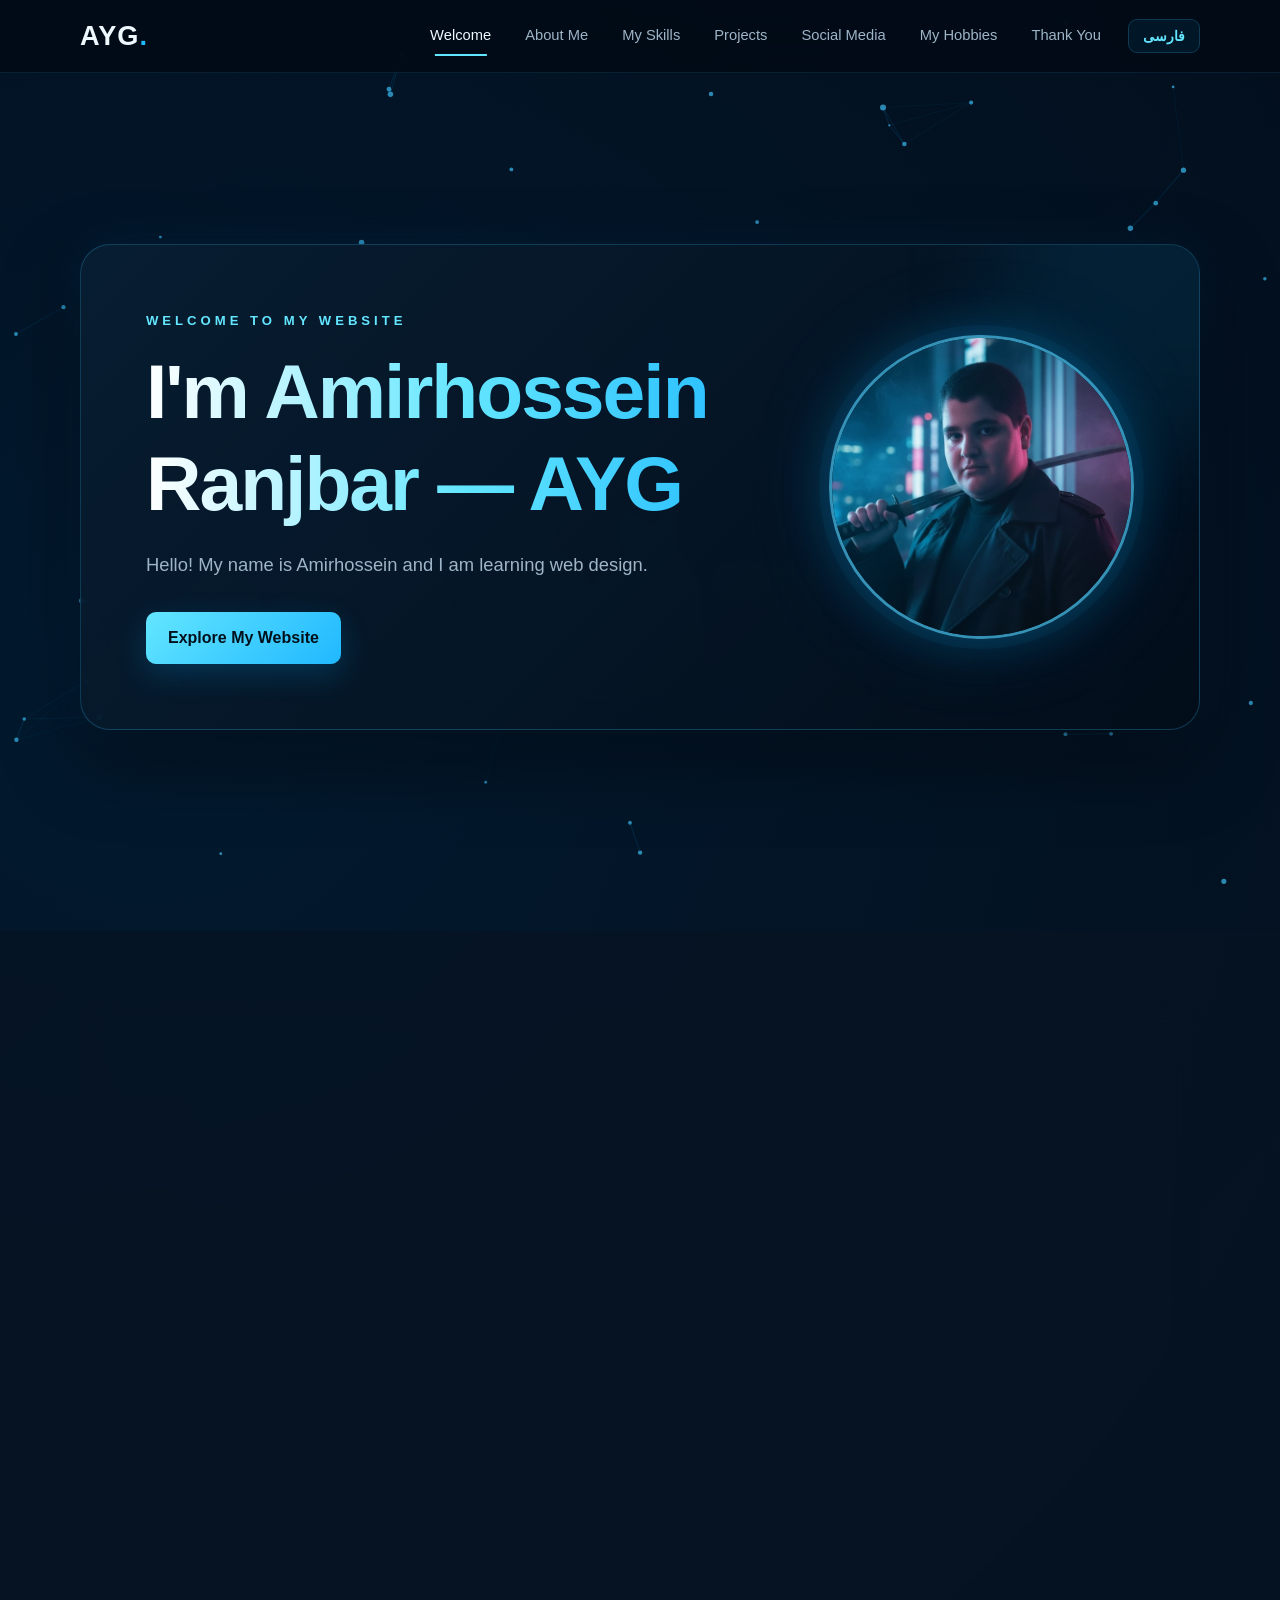
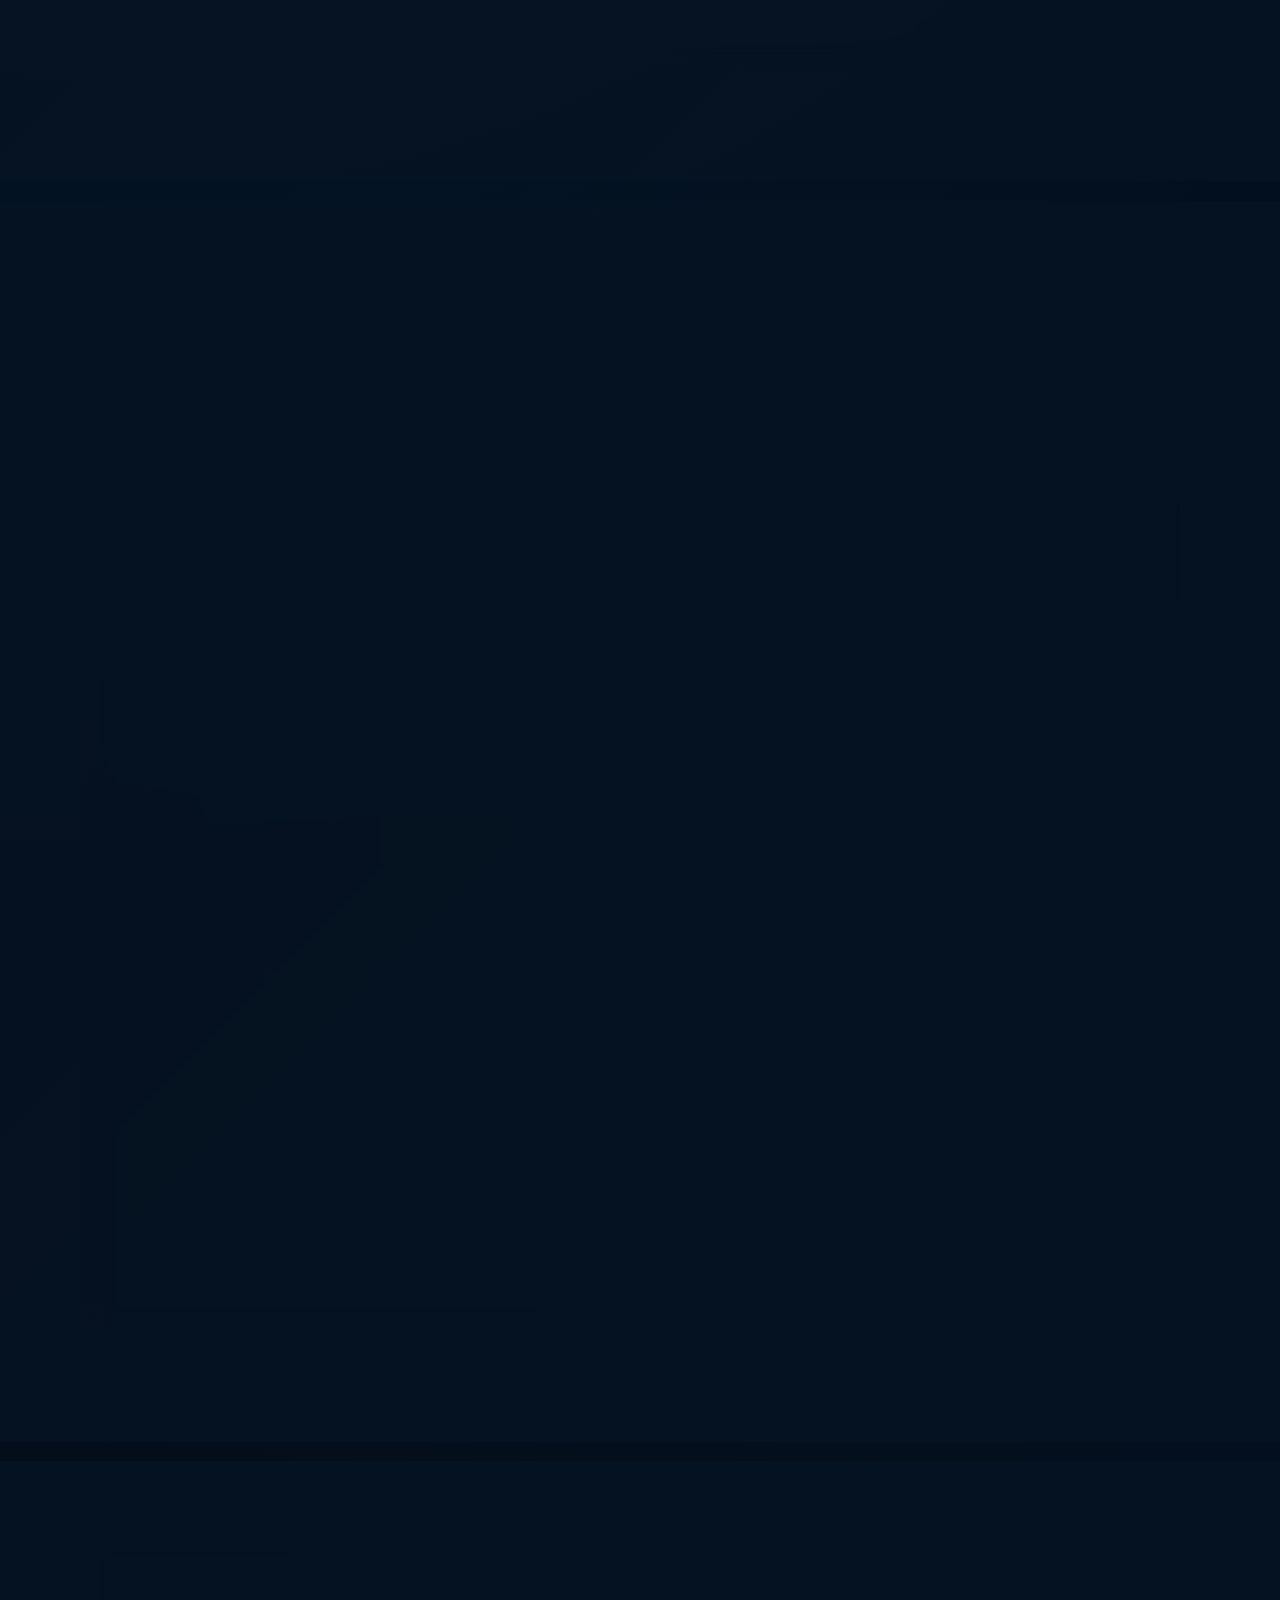
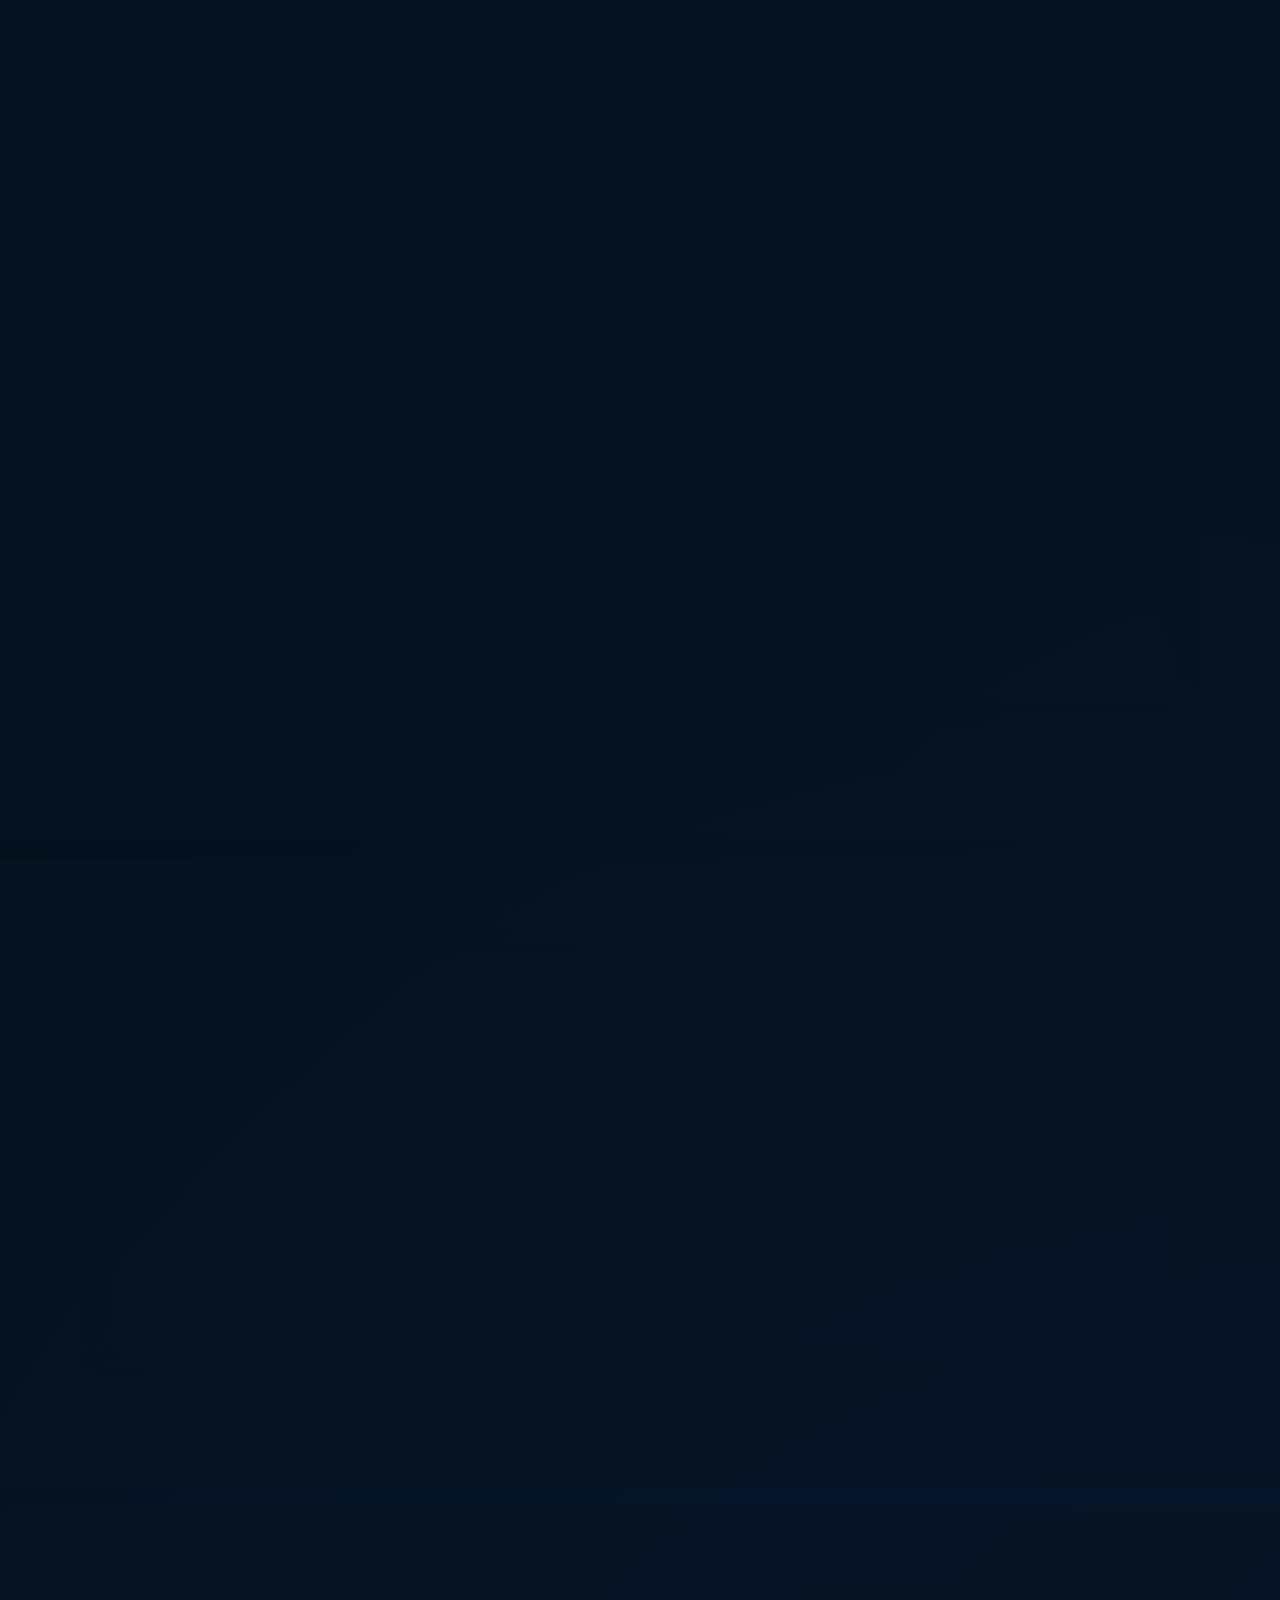
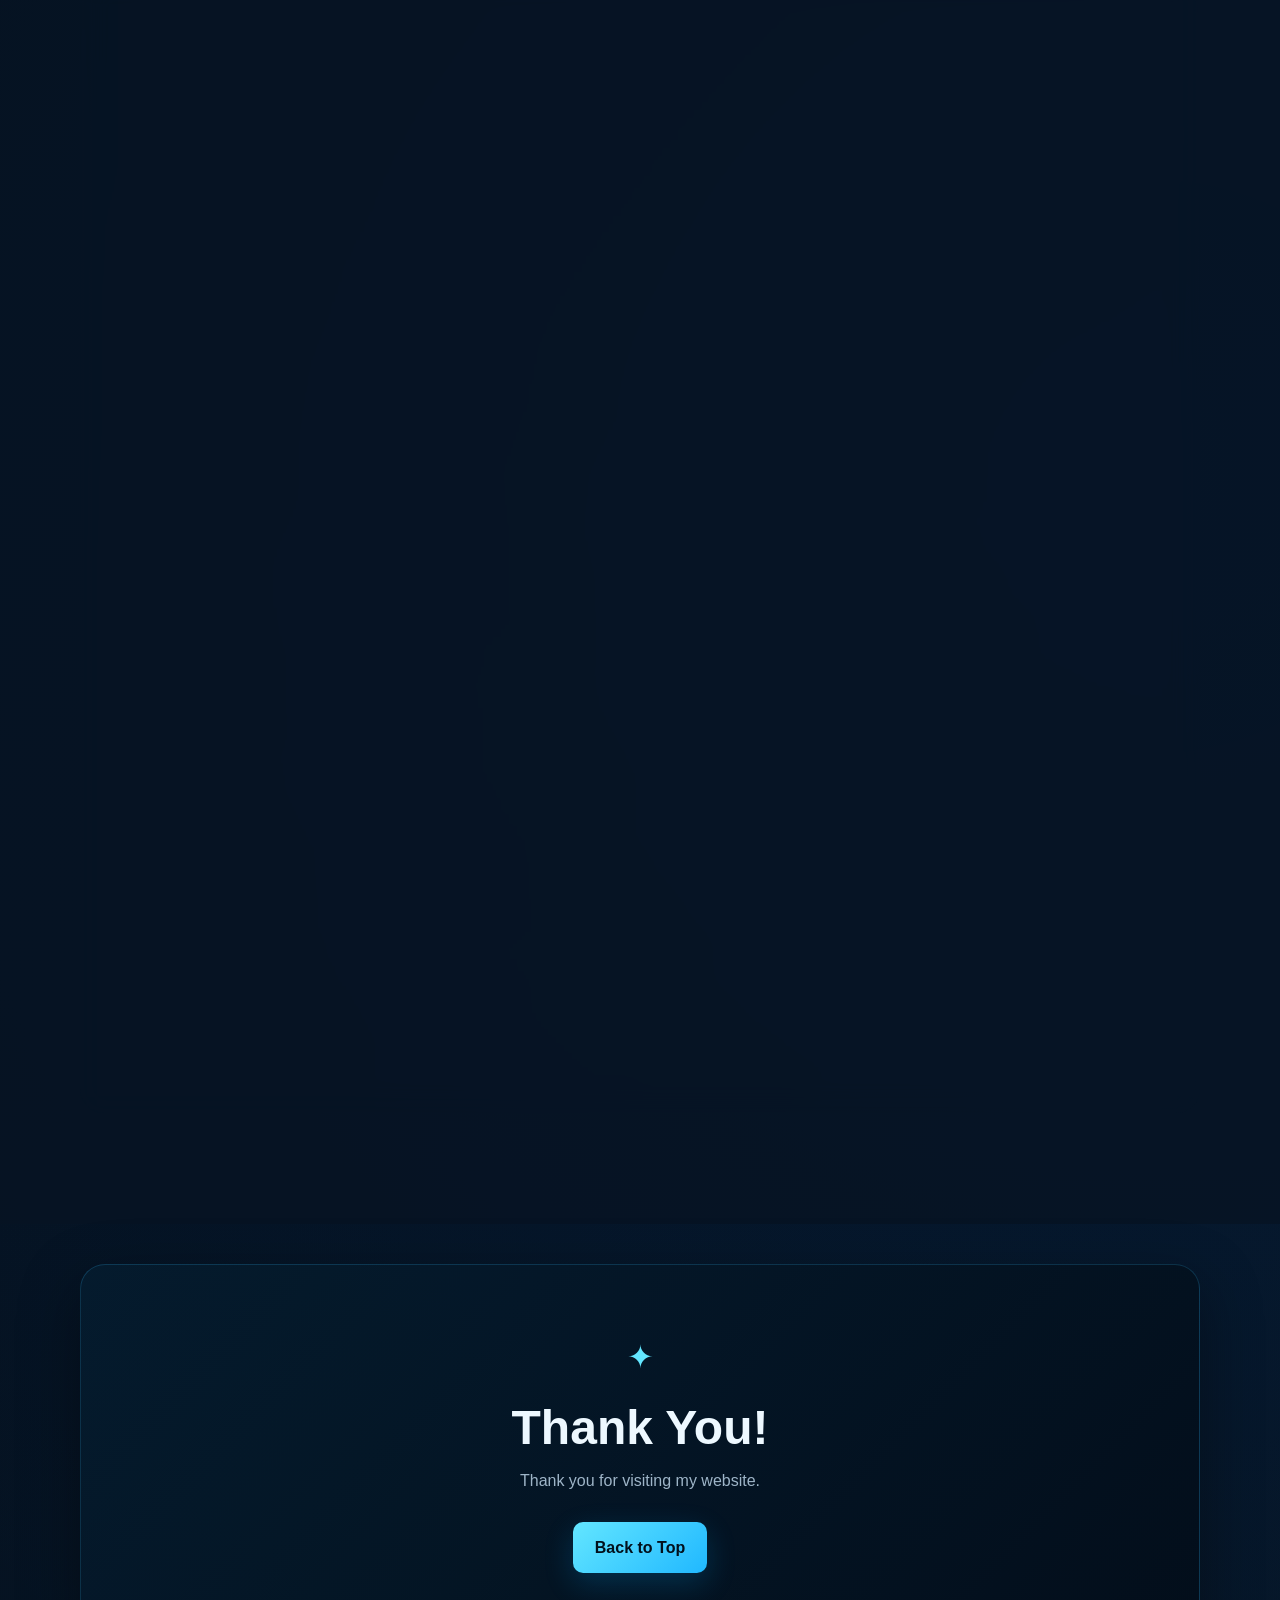
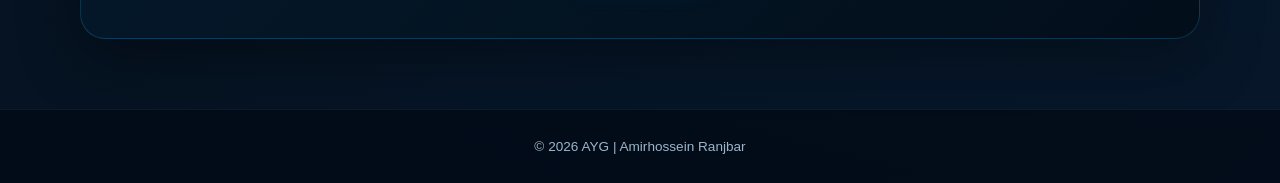
<file: index.html>
<!DOCTYPE html>
<html lang="en" dir="ltr">

<head>
    <meta charset="UTF-8">
    <meta name="viewport" content="width=device-width, initial-scale=1.0">

    <meta
        name="google-site-verification"
        content="e3W013NTQQMsSHLlUUJ615a_Bk-jcoH3CYnU0qtoVMY"
    >

    <meta
        id="metaDescription"
        name="description"
        content="Personal website of Amirhossein Ranjbar, also known as AYG. Explore his interests, skills, projects, gaming, programming, mathematics, and music."
    >

    <title id="pageTitle">
        AYG | Amirhossein Ranjbar – Personal Website
    </title>

    <!-- Structured Data -->
    <script type="application/ld+json">
    {
        "@context": "https://schema.org",
        "@type": "Person",
        "name": "Amirhossein Ranjbar",
        "alternateName": "AYG",
        "url": "https://amirayg.github.io/",
        "sameAs": [
            "https://github.com/Amirayg",
            "https://t.me/Amirayg1891"
        ]
    }
    </script>

    <link rel="stylesheet" href="style.css">
    <script src="script.js" defer></script>
</head>

<body>

    <!-- Animated particle background -->
    <canvas id="particleCanvas" aria-hidden="true"></canvas>


    <!-- Navigation -->
    <header class="site-header">

        <div class="container nav-container">

            <a href="#welcome" class="logo">
                AYG<span>.</span>
            </a>


            <div class="nav-right">

                <nav
                    class="main-nav"
                    id="mainNav"
                    aria-label="Main navigation"
                >

                    <a
                        href="#welcome"
                        class="nav-link active"
                        data-i18n="navWelcome"
                    >
                        Welcome
                    </a>

                    <a
                        href="#about"
                        class="nav-link"
                        data-i18n="navAbout"
                    >
                        About Me
                    </a>

                    <a
                        href="#skills"
                        class="nav-link"
                        data-i18n="navSkills"
                    >
                        My Skills
                    </a>

                    <a
                        href="#projects"
                        class="nav-link"
                        data-i18n="navProjects"
                    >
                        Projects
                    </a>

                    <a
                        href="#social"
                        class="nav-link"
                        data-i18n="navSocial"
                    >
                        Social Media
                    </a>

                    <a
                        href="#hobbies"
                        class="nav-link"
                        data-i18n="navHobbies"
                    >
                        My Hobbies
                    </a>

                    <a
                        href="#thank-you"
                        class="nav-link"
                        data-i18n="navThankYou"
                    >
                        Thank You
                    </a>

                </nav>


                <button
                    class="language-toggle"
                    id="languageToggle"
                    type="button"
                    aria-label="Switch to Persian"
                >
                    فارسی
                </button>


                <button
                    class="menu-toggle"
                    id="menuToggle"
                    type="button"
                    aria-label="Open navigation menu"
                    aria-expanded="false"
                >
                    <span></span>
                    <span></span>
                    <span></span>
                </button>

            </div>

        </div>

    </header>


    <main>

        <!-- Welcome -->
        <section id="welcome" class="hero section">

            <div class="container">

                <div class="hero-card reveal">

                    <div class="hero-content">

                        <p
                            class="eyebrow"
                            data-i18n="heroEyebrow"
                        >
                            WELCOME TO MY WEBSITE
                        </p>

                        <h1 data-i18n="heroTitle">
                            I'm Amirhossein Ranjbar — AYG
                        </h1>

                        <p
                            class="hero-description"
                            data-i18n="heroDescription"
                        >
                            Hello! My name is Amirhossein and I am learning web design.
                        </p>

                        <a
                            href="#about"
                            class="primary-button"
                            data-i18n="heroButton"
                        >
                            Explore My Website
                        </a>

                    </div>


                    <div class="hero-image-wrap">

                        <div class="image-glow"></div>

                        <img
                            src="pashmam.jpg"
                            alt="Photo of Amirhossein Ranjbar"
                            data-i18n-alt="profileImageAlt"
                            class="profile-image"
                            width="320"
                            height="320"
                        >

                    </div>

                </div>

            </div>

        </section>


        <!-- About Me -->
        <section id="about" class="section">

            <div class="container">

                <div class="section-card reveal">

                    <p
                        class="section-label"
                        data-i18n="aboutLabel"
                    >
                        WHO I AM
                    </p>

                    <h2 data-i18n="aboutTitle">
                        About Me
                    </h2>

                    <div class="about-content">

                        <p data-i18n="aboutText1">
                            Hi! I'm
                            <strong>Amirhossein Ranjbar</strong>,
                            also known as <strong>AYG</strong>, an Iranian student
                            born on <strong>June 24, 2012</strong>.
                            I’m passionate about technology, computers, mathematics,
                            and programming, and I enjoy learning new things and
                            challenging myself.
                        </p>

                        <p data-i18n="aboutText2">
                            I’m currently learning
                            <strong>Python and web development</strong>,
                            while working on personal projects to improve my
                            programming and problem-solving skills. I’m especially
                            interested in understanding how technology works and
                            turning my ideas into real projects.
                        </p>

                        <p data-i18n="aboutText3">
                            I am a big fan of <strong>gaming</strong>, and my
                            favorite game is <strong>Dota 2</strong>.
                            My brother introduced me to Dota 2 when I was
                            <strong>seven years old</strong>, and it became one
                            of my favorite games. Interestingly, Dota 2 also played
                            an important role in my interest in
                            <strong>technology</strong> and helped me improve my
                            <strong>English</strong> by exposing me to English
                            words, phrases, and communication while playing.
                        </p>

                        <p data-i18n="aboutText4">
                            I am also very passionate about <strong>music</strong>.
                            I listen to music in my free time, and my favorite
                            artist is <strong>Eminem</strong>. Music is an important
                            part of my interests and something I really enjoy.
                        </p>

                        <p data-i18n="aboutText5">
                            I enjoy playing Dota 2 competitively, especially in the
                            <strong>Mid Lane</strong>. Gaming has also helped me
                            develop skills such as
                            <strong>strategic thinking, decision-making, patience,
                            and teamwork</strong>.
                        </p>

                        <p data-i18n="aboutText6">
                            I would describe myself as
                            <strong>curious, hardworking, competitive, creative,
                            and always willing to learn.</strong>
                        </p>

                    </div>

                </div>

            </div>

        </section>


        <!-- Skills -->
        <section id="skills" class="section">

            <div class="container">

                <div class="section-card reveal">

                    <p
                        class="section-label"
                        data-i18n="skillsLabel"
                    >
                        WHAT I CAN DO
                    </p>

                    <h2 data-i18n="skillsTitle">
                        My Skills
                    </h2>


                    <div class="skills-grid">

                        <article class="skill-card">

                            <div class="card-icon">
                                💻
                            </div>

                            <h3 data-i18n="skillComputerTitle">
                                Computer Skills
                            </h3>

                            <p data-i18n="skillComputerText">
                                I have strong computer skills and good knowledge
                                of working with Windows, software, files, and
                                everyday computer tools.
                            </p>

                        </article>


                        <article class="skill-card">

                            <div class="card-icon">
                                🌐
                            </div>

                            <h3 data-i18n="skillWebTitle">
                                Web Development
                            </h3>

                            <p data-i18n="skillWebText">
                                I am learning HTML and CSS and currently building
                                my own websites to improve my web development skills.
                            </p>

                        </article>


                        <article class="skill-card">

                            <div class="card-icon">
                                🐍
                            </div>

                            <h3 data-i18n="skillPythonTitle">
                                Python Programming
                            </h3>

                            <p data-i18n="skillPythonText">
                                I am currently learning Python and practicing
                                programming through small projects and
                                problem-solving.
                            </p>

                        </article>


                        <article class="skill-card">

                            <div class="card-icon">
                                🧠
                            </div>

                            <h3 data-i18n="skillProblemTitle">
                                Problem Solving
                            </h3>

                            <p data-i18n="skillProblemText">
                                I enjoy solving challenging problems and finding
                                different ways to reach a solution.
                            </p>

                        </article>


                        <article class="skill-card">

                            <div class="card-icon">
                                ⌨️
                            </div>

                            <h3 data-i18n="skillTypingTitle">
                                Fast Typing
                            </h3>

                            <p data-i18n="skillTypingText">
                                I can type at around
                                <strong>80 words per minute</strong>,
                                allowing me to work quickly and efficiently.
                            </p>

                        </article>


                        <article class="skill-card">

                            <div class="card-icon">
                                🇬🇧
                            </div>

                            <h3 data-i18n="skillEnglishTitle">
                                English
                            </h3>

                            <p data-i18n="skillEnglishText">
                                I have
                                <strong>Upper-Intermediate English skills</strong>
                                and continue improving my vocabulary, reading,
                                and communication.
                            </p>

                        </article>


                        <article class="skill-card">

                            <div class="card-icon">
                                🎮
                            </div>

                            <h3 data-i18n="skillGamingTitle">
                                Gaming & Strategy
                            </h3>

                            <p data-i18n="skillGamingText">
                                As a competitive Dota 2 player, I have developed
                                skills in strategic thinking, decision-making,
                                teamwork, and staying focused under pressure.
                            </p>

                        </article>


                        <article class="skill-card">

                            <div class="card-icon">
                                📚
                            </div>

                            <h3 data-i18n="skillMathTitle">
                                Mathematics
                            </h3>

                            <p data-i18n="skillMathText">
                                I have a strong interest in mathematics and enjoy
                                logical thinking, calculations, and solving
                                mathematical problems.
                            </p>

                        </article>


                        <article class="skill-card">

                            <div class="card-icon">
                                🚀
                            </div>

                            <h3 data-i18n="skillLearningTitle">
                                Learning & Self-Improvement
                            </h3>

                            <p data-i18n="skillLearningText">
                                I am always interested in learning new technologies,
                                improving my skills, and challenging myself with
                                new projects.
                            </p>

                        </article>

                    </div>

                </div>

            </div>

        </section>


        <!-- Projects -->
        <section id="projects" class="section">

            <div class="container">

                <div class="section-card reveal">

                    <p
                        class="section-label"
                        data-i18n="projectsLabel"
                    >
                        WHAT I HAVE BUILT
                    </p>

                    <h2 data-i18n="projectsTitle">
                        My Projects
                    </h2>


                    <!-- Projects are loaded from projects.json -->
                    <div
                        class="projects-grid"
                        id="projectsGrid"
                    ></div>

                </div>

            </div>

        </section>


        <!-- Social Media -->
        <section id="social" class="section">

            <div class="container">

                <div class="section-card reveal">

                    <p
                        class="section-label"
                        data-i18n="socialLabel"
                    >
                        FIND ME ONLINE
                    </p>

                    <h2 data-i18n="socialTitle">
                        My Social Media
                    </h2>


                    <div class="social-grid">

                        <a
                            href="https://github.com/Amirayg"
                            target="_blank"
                            rel="noopener noreferrer"
                            class="social-card"
                        >

                            <div class="social-icon">
                                💻
                            </div>

                            <div>
                                <h3>GitHub</h3>

                                <p data-i18n="socialGithub">
                                    My coding projects and repositories.
                                </p>
                            </div>

                            <span
                                class="social-arrow"
                                aria-hidden="true"
                            >
                                →
                            </span>

                        </a>


                        <a
                            href="mailto:amirayg1@gmail.com"
                            class="social-card"
                        >

                            <div class="social-icon">
                                📧
                            </div>

                            <div>
                                <h3 data-i18n="socialEmailTitle">
                                    Email
                                </h3>

                                <p data-i18n="socialEmail">
                                    Contact me by email.
                                </p>
                            </div>

                            <span
                                class="social-arrow"
                                aria-hidden="true"
                            >
                                →
                            </span>

                        </a>


                        <a
                            href="https://t.me/Amirayg1891"
                            target="_blank"
                            rel="noopener noreferrer"
                            class="social-card"
                        >

                            <div class="social-icon">
                                ✈️
                            </div>

                            <div>
                                <h3>Telegram</h3>

                                <p data-i18n="socialTelegram">
                                    Connect with me on Telegram.
                                </p>
                            </div>

                            <span
                                class="social-arrow"
                                aria-hidden="true"
                            >
                                →
                            </span>

                        </a>


                        <a
                            href="https://open.spotify.com/playlist/1TkIDehsMQZiQfKzeykeo0"
                            target="_blank"
                            rel="noopener noreferrer"
                            class="social-card"
                        >

                            <div class="social-icon">
                                🎵
                            </div>

                            <div>
                                <h3>Spotify</h3>

                                <p data-i18n="socialSpotify">
                                    Listen to my favorite music.
                                </p>
                            </div>

                            <span
                                class="social-arrow"
                                aria-hidden="true"
                            >
                                →
                            </span>

                        </a>

                    </div>

                </div>

            </div>

        </section>


        <!-- Hobbies -->
        <section id="hobbies" class="section">

            <div class="container">

                <div class="section-card reveal">

                    <p
                        class="section-label"
                        data-i18n="hobbiesLabel"
                    >
                        THINGS I ENJOY
                    </p>

                    <h2 data-i18n="hobbiesTitle">
                        My Hobbies
                    </h2>


                    <div class="hobbies-grid">

                        <article class="hobby-card">

                            <div class="card-icon">
                                🎮
                            </div>

                            <h3 data-i18n="hobbyGamingTitle">
                                Gaming
                            </h3>

                            <p data-i18n="hobbyGamingText">
                                I enjoy playing video games in my free time,
                                and my favorite game is <strong>Dota 2</strong>.
                                I mainly play <strong>Mid Lane</strong>, and some
                                of my favorite heroes are
                                <strong>Tinker, Invoker, Lina, Storm Spirit,
                                Ember Spirit, Puck, Pangolier, and Void Spirit</strong>.
                                I enjoy the strategic and competitive side of
                                Dota 2, especially making decisions during
                                difficult situations, adapting to different
                                opponents, and trying to improve with every game.
                                Gaming is not only a way for me to have fun,
                                but also something that has helped me develop
                                skills like strategic thinking, decision-making,
                                patience, and teamwork.
                            </p>

                        </article>


                        <article class="hobby-card">

                            <div class="card-icon">
                                🎵
                            </div>

                            <h3 data-i18n="hobbyMusicTitle">
                                Music
                            </h3>

                            <p data-i18n="hobbyMusicText">
                                I listen to music almost every day, whether I’m
                                relaxing, studying, working on my projects, or
                                just spending some free time. Music is something
                                I always enjoy having around, and I like exploring
                                different songs and artists. I usually listen to
                                Eminem, but I also enjoy discovering new music
                                and adding my favorite songs to my playlists.
                            </p>

                        </article>


                        <article class="hobby-card">

                            <div class="card-icon">
                                💻
                            </div>

                            <h3 data-i18n="hobbyProgrammingTitle">
                                Programming
                            </h3>

                            <p data-i18n="hobbyProgrammingText">
                                Programming is one of my favorite hobbies because
                                I enjoy creating things and solving problems with
                                code. I am currently learning Python and web
                                development, and I like working on personal
                                projects to improve my skills.
                            </p>

                        </article>


                        <article class="hobby-card">

                            <div class="card-icon">
                                🧠
                            </div>

                            <h3 data-i18n="hobbyMathTitle">
                                Mathematics & Problem Solving
                            </h3>

                            <p data-i18n="hobbyMathText">
                                I enjoy mathematics and challenging problems.
                                I like using logical thinking to find solutions,
                                understand different concepts, and challenge
                                myself with problems that require creativity
                                and careful thinking.
                            </p>

                        </article>


                        <article class="hobby-card">

                            <div class="card-icon">
                                🌐
                            </div>

                            <h3 data-i18n="hobbyTechnologyTitle">
                                Technology
                            </h3>

                            <p data-i18n="hobbyTechnologyText">
                                I am very interested in technology and computers.
                                I enjoy exploring new technologies, learning how
                                they work, and discovering new things about the
                                digital world. I also like keeping up with the
                                tools and technologies that can help me learn
                                and create new projects.
                            </p>

                        </article>

                    </div>

                </div>

            </div>

        </section>


        <!-- Thank You -->
        <section
            id="thank-you"
            class="section thank-you-section"
        >

            <div class="container">

                <div class="thank-you-card reveal">

                    <div
                        class="thank-you-icon"
                        aria-hidden="true"
                    >
                        ✦
                    </div>

                    <h2 data-i18n="thankYouTitle">
                        Thank You!
                    </h2>

                    <p data-i18n="thankYouText">
                        Thank you for visiting my website.
                    </p>

                    <a
                        href="#welcome"
                        class="primary-button"
                        data-i18n="backToTop"
                    >
                        Back to Top
                    </a>

                </div>

            </div>

        </section>

    </main>


    <!-- Footer -->
    <footer class="site-footer">

        <p>
            © <span id="year"></span> AYG |
            <span data-i18n="footerName">
                Amirhossein Ranjbar
            </span>
        </p>

    </footer>

</body>

</html>
</file>
<file: style.css>
/* =========================
   ROOT
========================= */

:root {
    --bg-dark: #020914;
    --bg-blue: #061525;

    --card: rgba(7, 20, 35, 0.78);
    --card-hover: rgba(8, 27, 46, 0.9);

    --blue: #20b8ff;
    --cyan: #63e6ff;
    --blue-dark: #0877b5;

    --text: #edf8ff;
    --text-muted: #9eb5c8;

    --border: rgba(50, 190, 255, 0.2);

    --shadow:
        0 20px 60px rgba(0, 0, 0, 0.35);

    --glow:
        0 0 30px rgba(20, 180, 255, 0.15);
}


/* =========================
   RESET
========================= */

* {
    box-sizing: border-box;
    margin: 0;
    padding: 0;
}


html {
    scroll-behavior: smooth;
    scroll-padding-top: 90px;
}


body {
    min-height: 100vh;

    background:
        radial-gradient(
            circle at 10% 10%,
            rgba(0, 120, 200, 0.14),
            transparent 30%
        ),
        radial-gradient(
            circle at 90% 80%,
            rgba(0, 80, 180, 0.12),
            transparent 30%
        ),
        linear-gradient(
            135deg,
            var(--bg-dark),
            var(--bg-blue)
        );

    color: var(--text);

    font-family:
        Inter,
        "Segoe UI",
        Arial,
        sans-serif;

    line-height: 1.7;
}


/* =========================
   PERSIAN / RTL
========================= */

html[dir="rtl"] body {
    font-family:
        Tahoma,
        "Segoe UI",
        Arial,
        sans-serif;

    text-align: right;
}


html[dir="rtl"] .section-label,
html[dir="rtl"] .project-type {
    letter-spacing: 1px;
}


html[dir="rtl"] .hero h1 {
    letter-spacing: 0;
}


/*
   Keep the visual layout of structural
   flex/grid elements unchanged in RTL.

   Text itself can still be RTL.
*/

html[dir="rtl"] .nav-container,
html[dir="rtl"] .nav-right,
html[dir="rtl"] .main-nav,
html[dir="rtl"] .hero-card,
html[dir="rtl"] .hero-content,
html[dir="rtl"] .hero-image-wrap,
html[dir="rtl"] .skills-grid,
html[dir="rtl"] .projects-grid,
html[dir="rtl"] .project-card,
html[dir="rtl"] .social-grid,
html[dir="rtl"] .social-card,
html[dir="rtl"] .hobbies-grid {
    direction: ltr;
}


/*
   Keep text/content itself RTL.
*/

html[dir="rtl"] .hero-content,
html[dir="rtl"] .nav-link,
html[dir="rtl"] .hero-description,
html[dir="rtl"] .about-content,
html[dir="rtl"] .skill-card,
html[dir="rtl"] .project-content,
html[dir="rtl"] .social-card,
html[dir="rtl"] .hobby-card,
html[dir="rtl"] .section-card {
    direction: rtl;
}


/*
   Buttons keep their original visual position,
   while their text remains RTL.
*/

html[dir="rtl"] .primary-button,
html[dir="rtl"] .language-toggle,
html[dir="rtl"] .menu-toggle {
    direction: rtl;
}


/*
   Social arrow keeps the same position and
   animation direction in both languages.
*/

html[dir="rtl"] .social-arrow {
    margin-left: auto;
    margin-right: 0;
}


html[dir="rtl"] .social-card:hover .social-arrow {
    transform: translateX(5px);
}


/*
   Keep mobile navigation in the same visual
   position regardless of page direction.
*/

html[dir="rtl"] .main-nav {
    direction: ltr;
}


html[dir="rtl"] .main-nav .nav-link {
    direction: rtl;
    text-align: right;
}


/* =========================
   PARTICLE CANVAS
========================= */

#particleCanvas {
    position: fixed;

    inset: 0;

    width: 100%;
    height: 100%;

    z-index: 0;

    pointer-events: none;
}


/* =========================
   GENERAL
========================= */

a {
    color: inherit;
    text-decoration: none;
}


button,
a {
    -webkit-tap-highlight-color: transparent;
}


.container {
    width: min(1120px, calc(100% - 40px));

    margin: 0 auto;
}


.section {
    position: relative;

    z-index: 1;

    padding: 100px 0;
}


.section-card {
    padding: 55px;

    background: var(--card);

    border: 1px solid var(--border);

    border-radius: 24px;

    box-shadow: var(--shadow);

    backdrop-filter: blur(14px);
    -webkit-backdrop-filter: blur(14px);
}


.section-label {
    margin-bottom: 8px;

    color: var(--cyan);

    font-size: 0.78rem;

    font-weight: 700;

    letter-spacing: 3px;
}


h1,
h2,
h3 {
    line-height: 1.2;
}


h2 {
    margin-bottom: 35px;

    font-size: clamp(2rem, 4vw, 3rem);
}


h3 {
    font-size: 1.25rem;
}


p {
    color: var(--text-muted);
}


strong {
    color: var(--cyan);

    font-weight: 700;
}


/* =========================
   HEADER
========================= */

.site-header {
    position: sticky;

    top: 0;

    z-index: 100;

    background:
        rgba(2, 9, 20, 0.78);

    border-bottom: 1px solid rgba(70, 190, 255, 0.12);

    backdrop-filter: blur(16px);
    -webkit-backdrop-filter: blur(16px);
}


.nav-container {
    min-height: 72px;

    display: flex;

    align-items: center;

    justify-content: space-between;
}


.logo {
    color: var(--text);

    font-size: 1.7rem;

    font-weight: 900;

    letter-spacing: 1px;
}


.logo span {
    color: var(--blue);
}


.nav-right {
    display: flex;

    align-items: center;

    gap: 14px;
}


.main-nav {
    display: flex;

    align-items: center;

    gap: 8px;
}


.nav-link {
    position: relative;

    padding: 9px 13px;

    color: var(--text-muted);

    font-size: 0.92rem;

    transition:
        color 0.25s ease,
        background 0.25s ease;
}


.nav-link::after {
    content: "";

    position: absolute;

    left: 50%;
    bottom: 2px;

    width: 0;
    height: 2px;

    background: var(--cyan);

    transform: translateX(-50%);

    transition: width 0.25s ease;
}


.nav-link:hover,
.nav-link.active {
    color: var(--text);
}


.nav-link:hover::after,
.nav-link.active::after {
    width: 60%;
}


/* =========================
   LANGUAGE BUTTON
========================= */

.language-toggle {
    min-width: 72px;

    padding: 8px 13px;

    color: var(--cyan);

    background:
        rgba(20, 170, 240, 0.08);

    border:
        1px solid rgba(60, 200, 255, 0.2);

    border-radius: 9px;

    font-family: inherit;

    font-size: 0.86rem;

    font-weight: 700;

    cursor: pointer;

    transition:
        background 0.25s ease,
        border-color 0.25s ease,
        transform 0.25s ease;
}


.language-toggle:hover {
    background:
        rgba(20, 170, 240, 0.16);

    border-color:
        rgba(60, 200, 255, 0.4);

    transform: translateY(-2px);
}


/* =========================
   MOBILE MENU
========================= */

.menu-toggle {
    display: none;

    width: 44px;
    height: 44px;

    padding: 9px;

    border: 1px solid var(--border);

    border-radius: 10px;

    background: rgba(5, 20, 35, 0.8);

    cursor: pointer;
}


.menu-toggle span {
    display: block;

    height: 2px;

    margin: 5px 0;

    background: var(--cyan);

    border-radius: 10px;

    transition:
        transform 0.25s ease,
        opacity 0.25s ease;
}


/* =========================
   HERO
========================= */

.hero {
    min-height: calc(100vh - 72px);

    display: flex;

    align-items: center;
}


.hero-card {
    position: relative;

    overflow: hidden;

    display: grid;

    grid-template-columns: 1.35fr 0.65fr;

    align-items: center;

    gap: 50px;

    padding: 65px;

    background:
        linear-gradient(
            135deg,
            rgba(8, 30, 50, 0.9),
            rgba(3, 13, 25, 0.84)
        );

    border: 1px solid rgba(50, 190, 255, 0.24);

    border-radius: 30px;

    box-shadow:
        0 30px 80px rgba(0, 0, 0, 0.45),
        0 0 50px rgba(0, 150, 255, 0.08);

    backdrop-filter: blur(15px);
}


.hero-card::before {
    content: "";

    position: absolute;

    top: -150px;
    right: -150px;

    width: 350px;
    height: 350px;

    background: rgba(0, 180, 255, 0.09);

    border-radius: 50%;

    filter: blur(50px);
}


.hero-content {
    position: relative;
    z-index: 1;
}


.hero-image-wrap {
    position: relative;
    z-index: 1;

    display: flex;

    justify-content: center;

    align-items: center;
}


.eyebrow {
    margin-bottom: 12px;

    color: var(--cyan);

    font-size: 0.82rem;

    font-weight: 800;

    letter-spacing: 4px;
}


.hero h1 {
    max-width: 700px;

    margin-bottom: 20px;

    font-size: clamp(2.6rem, 6vw, 5rem);

    font-weight: 900;

    letter-spacing: -2px;

    background:
        linear-gradient(
            90deg,
            #ffffff,
            var(--cyan),
            var(--blue)
        );

    -webkit-background-clip: text;
    background-clip: text;

    color: transparent;
}


.hero-description {
    max-width: 650px;

    margin-bottom: 32px;

    font-size: 1.15rem;
}


.primary-button {
    display: inline-flex;

    align-items: center;

    justify-content: center;

    padding: 12px 22px;

    color: #02101c;

    background:
        linear-gradient(
            135deg,
            var(--cyan),
            var(--blue)
        );

    border-radius: 10px;

    font-weight: 800;

    box-shadow:
        0 10px 30px rgba(0, 170, 255, 0.2);

    transition:
        transform 0.25s ease,
        box-shadow 0.25s ease;
}


.primary-button:hover {
    transform: translateY(-3px);

    box-shadow:
        0 15px 35px rgba(0, 170, 255, 0.35);
}


/* =========================
   PROFILE IMAGE
========================= */

.image-glow {
    position: absolute;

    width: 280px;
    height: 280px;

    background: rgba(0, 180, 255, 0.2);

    border-radius: 50%;

    filter: blur(45px);
}


.profile-image {
    position: relative;

    width: min(320px, 100%);

    height: auto;

    aspect-ratio: 1 / 1;

    object-fit: cover;

    object-position: center;

    border: 3px solid rgba(80, 210, 255, 0.65);

    border-radius: 50%;

    box-shadow:
        0 0 0 10px rgba(20, 170, 240, 0.05),
        0 0 50px rgba(0, 170, 255, 0.22);
}


/* =========================
   ABOUT
========================= */

.about-content {
    display: grid;

    gap: 20px;
}


.about-content p {
    font-size: 1.03rem;
}


/* =========================
   SKILLS
========================= */

.skills-grid {
    display: grid;

    grid-template-columns:
        repeat(3, 1fr);

    gap: 20px;
}


.skill-card,
.hobby-card {
    padding: 28px;

    background:
        rgba(5, 18, 31, 0.75);

    border: 1px solid rgba(60, 180, 240, 0.14);

    border-radius: 18px;

    transition:
        transform 0.3s ease,
        border-color 0.3s ease,
        background 0.3s ease,
        box-shadow 0.3s ease;
}


.skill-card:hover,
.hobby-card:hover {
    transform: translateY(-7px);

    background: var(--card-hover);

    border-color: rgba(50, 200, 255, 0.4);

    box-shadow:
        0 15px 35px rgba(0, 0, 0, 0.25),
        var(--glow);
}


.card-icon {
    display: inline-flex;

    align-items: center;

    justify-content: center;

    width: 48px;
    height: 48px;

    margin-bottom: 18px;

    background:
        rgba(20, 170, 240, 0.1);

    border:
        1px solid rgba(60, 200, 255, 0.18);

    border-radius: 13px;

    font-size: 1.4rem;
}


.skill-card h3,
.hobby-card h3 {
    margin-bottom: 12px;

    color: var(--text);
}


.skill-card p,
.hobby-card p {
    font-size: 0.94rem;
}


/* =========================
   PROJECTS
========================= */

.projects-grid {
    display: grid;

    grid-template-columns:
        repeat(2, 1fr);

    gap: 20px;
}


.project-card {
    display: flex;

    gap: 22px;

    padding: 28px;

    background:
        rgba(5, 18, 31, 0.75);

    border: 1px solid rgba(60, 180, 240, 0.14);

    border-radius: 18px;

    transition:
        transform 0.3s ease,
        border-color 0.3s ease,
        background 0.3s ease,
        box-shadow 0.3s ease;
}


.project-card:hover {
    transform: translateY(-7px);

    background: var(--card-hover);

    border-color: rgba(50, 200, 255, 0.4);

    box-shadow:
        0 15px 35px rgba(0, 0, 0, 0.25),
        var(--glow);
}


.project-icon {
    flex-shrink: 0;

    display: flex;

    align-items: center;

    justify-content: center;

    width: 58px;
    height: 58px;

    background:
        rgba(20, 170, 240, 0.1);

    border:
        1px solid rgba(60, 200, 255, 0.18);

    border-radius: 15px;

    font-size: 1.55rem;
}


.project-content {
    min-width: 0;

    direction: inherit;
}


.project-type {
    margin-bottom: 5px;

    color: var(--cyan);

    font-size: 0.7rem;

    font-weight: 800;

    letter-spacing: 2px;
}


.project-content h3 {
    margin-bottom: 12px;

    color: var(--text);

    font-size: 1.3rem;
}


.project-content > p:not(.project-type) {
    font-size: 0.94rem;
}


.project-tech {
    display: flex;

    flex-wrap: wrap;

    gap: 8px;

    margin-top: 18px;

    direction: ltr;
}


.project-tech span {
    padding: 5px 10px;

    color: var(--cyan);

    background:
        rgba(20, 170, 240, 0.08);

    border:
        1px solid rgba(60, 200, 255, 0.16);

    border-radius: 7px;

    font-size: 0.74rem;

    font-weight: 700;
}


/* =========================
   SOCIAL
========================= */

.social-grid {
    display: grid;

    grid-template-columns:
        repeat(2, 1fr);

    gap: 18px;
}


.social-card {
    display: flex;

    align-items: center;

    gap: 18px;

    padding: 22px;

    background:
        rgba(5, 18, 31, 0.75);

    border: 1px solid rgba(60, 180, 240, 0.14);

    border-radius: 18px;

    transition:
        transform 0.25s ease,
        border-color 0.25s ease,
        background 0.25s ease;
}


.social-card:hover {
    transform: translateY(-5px);

    background: var(--card-hover);

    border-color:
        rgba(60, 200, 255, 0.4);
}


.social-icon {
    flex-shrink: 0;

    display: flex;

    align-items: center;

    justify-content: center;

    width: 52px;
    height: 52px;

    background:
        rgba(20, 170, 240, 0.1);

    border-radius: 14px;

    font-size: 1.4rem;
}


.social-card h3 {
    margin-bottom: 3px;

    color: var(--text);
}


.social-card p {
    font-size: 0.88rem;
}


.social-arrow {
    margin-left: auto;

    color: var(--cyan);

    font-size: 1.5rem;

    transition:
        transform 0.25s ease;
}


.social-card:hover .social-arrow {
    transform: translateX(5px);
}


/* =========================
   HOBBIES
========================= */

.hobbies-grid {
    display: grid;

    grid-template-columns:
        repeat(2, 1fr);

    gap: 20px;
}


.hobby-card:last-child {
    grid-column: 1 / -1;
}


/* =========================
   THANK YOU
========================= */

.thank-you-section {
    padding-top: 50px;
    padding-bottom: 70px;
}


.thank-you-card {
    padding: 65px 30px;

    text-align: center;

    background:
        linear-gradient(
            135deg,
            rgba(5, 28, 47, 0.9),
            rgba(3, 13, 25, 0.9)
        );

    border: 1px solid var(--border);

    border-radius: 25px;

    box-shadow: var(--shadow);
}


.thank-you-icon {
    margin-bottom: 15px;

    color: var(--cyan);

    font-size: 2rem;
}


.thank-you-card h2 {
    margin-bottom: 10px;
}


.thank-you-card p {
    margin-bottom: 28px;
}


/* =========================
   FOOTER
========================= */

.site-footer {
    position: relative;

    z-index: 1;

    padding: 25px 20px;

    text-align: center;

    border-top: 1px solid rgba(60, 180, 240, 0.1);

    background:
        rgba(2, 9, 20, 0.7);
}


.site-footer p {
    font-size: 0.85rem;
}


/* =========================
   SCROLL REVEAL
========================= */

.reveal {
    opacity: 0;

    transform:
        translateY(35px);

    transition:
        opacity 0.8s ease,
        transform 0.8s ease;
}


.reveal.visible {
    opacity: 1;

    transform:
        translateY(0);
}


/* =========================
   TABLET
========================= */

@media (max-width: 950px) {

    .hero-card {
        grid-template-columns: 1fr;

        text-align: center;

        padding: 50px 35px;
    }


    .hero-content {
        display: flex;

        flex-direction: column;

        align-items: center;
    }


    .hero-image-wrap {
        order: -1;
    }


    .profile-image {
        width: 260px;
    }


    .skills-grid {
        grid-template-columns:
            repeat(2, 1fr);
    }


    .projects-grid {
        grid-template-columns: 1fr;
    }

}


/* =========================
   MOBILE
========================= */

@media (max-width: 760px) {

    .container {
        width: min(100% - 28px, 1120px);
    }


    .section {
        padding: 65px 0;
    }


    .section-card {
        padding: 32px 22px;

        border-radius: 20px;
    }


    .nav-container {
        min-height: 65px;
    }


    .nav-right {
        gap: 8px;
    }


    .menu-toggle {
        display: block;
    }


    .main-nav {
        position: absolute;

        top: calc(100% + 1px);

        left: 14px;
        right: 14px;

        display: flex;

        flex-direction: column;

        align-items: stretch;

        gap: 2px;

        padding: 10px;

        background:
            rgba(3, 14, 26, 0.96);

        border:
            1px solid var(--border);

        border-radius: 14px;

        box-shadow: var(--shadow);

        backdrop-filter: blur(16px);

        opacity: 0;

        visibility: hidden;

        transform: translateY(-10px);

        transition:
            opacity 0.25s ease,
            visibility 0.25s ease,
            transform 0.25s ease;
    }


    .main-nav.open {
        opacity: 1;

        visibility: visible;

        transform: translateY(0);
    }


    .nav-link {
        padding: 12px 14px;

        border-radius: 8px;
    }


    .nav-link:hover,
    .nav-link.active {
        background:
            rgba(30, 180, 255, 0.08);
    }


    .nav-link::after {
        display: none;
    }


    .language-toggle {
        min-width: 66px;

        padding: 8px 10px;
    }


    .hero {
        min-height: auto;

        padding-top: 55px;
    }


    .hero-card {
        padding: 38px 22px;
    }


    .hero h1 {
        font-size: clamp(2.2rem, 12vw, 3.4rem);

        letter-spacing: -1px;
    }


    .hero-description {
        font-size: 1rem;
    }


    .profile-image {
        width: 220px;
    }


    .skills-grid,
    .social-grid,
    .hobbies-grid {
        grid-template-columns: 1fr;
    }


    .projects-grid {
        grid-template-columns: 1fr;
    }


    .hobby-card:last-child {
        grid-column: auto;
    }


    .project-card {
        gap: 16px;

        padding: 23px;
    }


    .project-icon {
        width: 50px;
        height: 50px;

        font-size: 1.35rem;
    }

}


/* =========================
   SMALL MOBILE
========================= */

@media (max-width: 450px) {

    .hero-card {
        padding: 30px 18px;
    }


    .section-card {
        padding: 28px 18px;
    }


    .profile-image {
        width: 190px;
    }


    .skill-card,
    .hobby-card {
        padding: 23px;
    }


    .social-card {
        padding: 18px;
    }


    .project-card {
        padding: 20px;
    }


    .project-icon {
        width: 46px;
        height: 46px;

        font-size: 1.2rem;
    }

}


/* =========================
   REDUCED MOTION
========================= */

@media (prefers-reduced-motion: reduce) {

    html {
        scroll-behavior: auto;
    }


    *,
    *::before,
    *::after {
        animation-duration: 0.01ms !important;

        animation-iteration-count: 1 !important;

        transition-duration: 0.01ms !important;
    }


    .reveal {
        opacity: 1;

        transform: none;
    }

}
</file>
